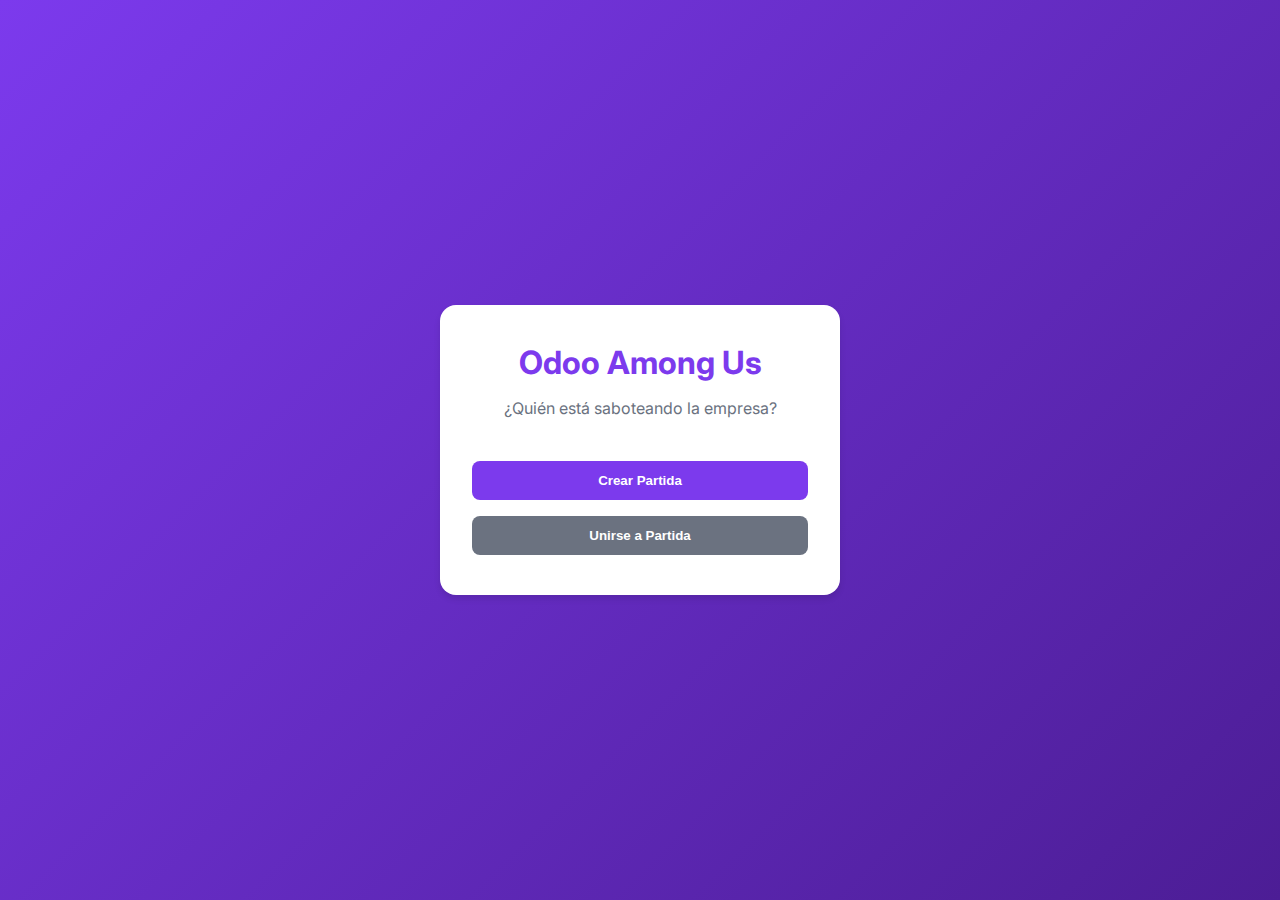
<file: odoo-among-us/index.html>
<!DOCTYPE html>
<html lang="es">
<head>
    <meta charset="UTF-8">
    <meta name="viewport" content="width=device-width, initial-scale=1.0">
    <title>Odoo Among Us</title>
    <link rel="stylesheet" href="css/styles.css">
    <link rel="stylesheet" href="css/odoo-theme.css">
    <link href="https://fonts.googleapis.com/css2?family=Inter:wght@400;500;600;700&display=swap" rel="stylesheet">
</head>
<body>
    <div class="game-container">
        <div class="main-menu">
            <div class="logo">
                <h1>Odoo Among Us</h1>
                <p>¿Quién está saboteando la empresa?</p>
            </div>
            
            <div class="menu-buttons">
                <button id="createGame" class="btn btn-primary">Crear Partida</button>
                <button id="joinGame" class="btn btn-secondary">Unirse a Partida</button>
            </div>

            <div id="joinModal" class="modal">
                <div class="modal-content">
                    <h2>Unirse a Partida</h2>
                    <input type="text" id="roomCode" maxlength="4" placeholder="Código de sala (4 dígitos)">
                    <button id="joinRoom" class="btn btn-primary">Unirse</button>
                    <button id="closeModal" class="btn btn-secondary">Cancelar</button>
                </div>
            </div>
        </div>
    </div>

    <script src="js/main.js"></script>
    <script src="js/network.js"></script>
    <script src="js/ui.js"></script>
</body>
</html>
</file>
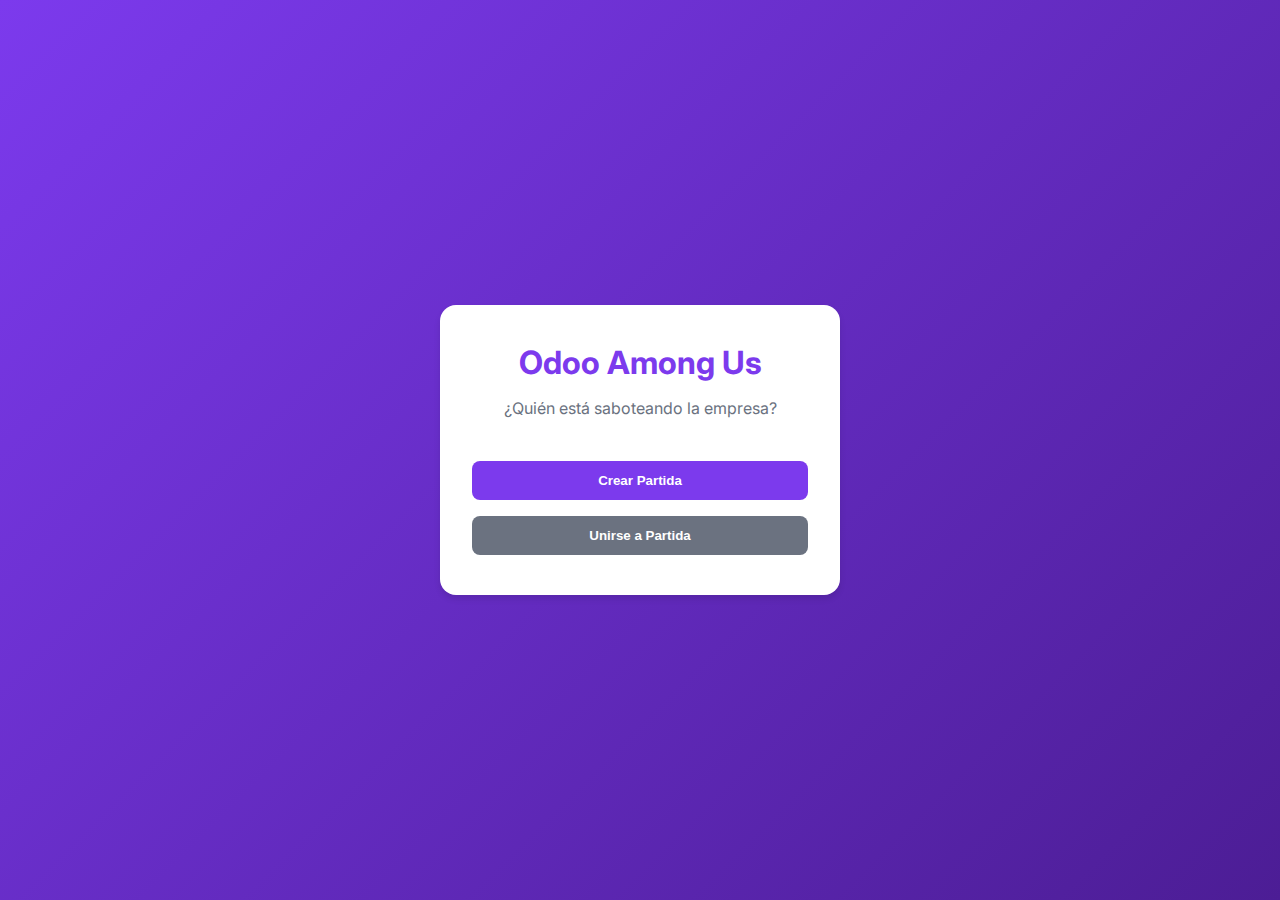
<file: odoo-among-us/game.html>
<!DOCTYPE html>
<html lang="es">
<head>
    <meta charset="UTF-8">
    <meta name="viewport" content="width=device-width, initial-scale=1.0">
    <title>Juego - Odoo Among Us</title>
    <link rel="stylesheet" href="css/styles.css">
    <link rel="stylesheet" href="css/odoo-theme.css">
    <link href="https://fonts.googleapis.com/css2?family=Inter:wght@400;500;600;700&display=swap" rel="stylesheet">
</head>
<body>
    <div class="game-container">
        <canvas id="gameCanvas"></canvas>
        
        <!-- HUD del juego -->
        <div class="game-hud">
            <div class="task-list">
                <h3>Tareas</h3>
                <div id="tasksList"></div>
            </div>
            
            <div class="player-info">
                <div class="role-info">
                    <span id="playerRole">Rol: Cargando...</span>
                </div>
                <div class="task-progress">
                    <div class="progress-bar">
                        <div id="taskProgress" class="progress-fill"></div>
                    </div>
                    <span id="taskPercentage">0%</span>
                </div>
            </div>

            <div class="game-controls">
                <button id="reportButton" class="btn btn-danger">Reportar</button>
                <button id="useButton" class="btn btn-primary">Usar</button>
                <button id="sabotageButton" class="btn btn-secondary" style="display: none;">Sabotaje</button>
            </div>
        </div>

        <!-- Modal de reunión -->
        <div id="meetingModal" class="modal">
            <div class="modal-content">
                <h2>Reunión de Emergencia</h2>
                <div class="meeting-timer">
                    <span id="meetingTime">45</span>s
                </div>
                <div id="meetingPlayers" class="meeting-players">
                    <!-- Los jugadores se agregarán dinámicamente aquí -->
                </div>
                <div class="meeting-chat">
                    <div id="meetingMessages" class="chat-messages"></div>
                    <div class="chat-input">
                        <input type="text" id="meetingInput" placeholder="Escribe un mensaje...">
                        <button id="sendMeetingMessage" class="btn btn-primary">Enviar</button>
                    </div>
                </div>
            </div>
        </div>

        <!-- Modal de votación -->
        <div id="votingModal" class="modal">
            <div class="modal-content">
                <h2>Votación</h2>
                <div class="voting-timer">
                    <span id="votingTime">30</span>s
                </div>
                <div id="votingPlayers" class="voting-players">
                    <!-- Los jugadores se agregarán dinámicamente aquí -->
                </div>
            </div>
        </div>

        <!-- Modal de tarea -->
        <div id="taskModal" class="modal">
            <div class="modal-content">
                <h2 id="taskTitle">Tarea</h2>
                <div id="taskContent">
                    <!-- El contenido de la tarea se agregará dinámicamente aquí -->
                </div>
            </div>
        </div>
    </div>

    <script src="js/network.js"></script>
    <script src="js/tasks.js"></script>
    <script src="js/roles.js"></script>
    <script src="js/ui.js"></script>
    <script src="js/game.js"></script>
</body>
</html>
</file>
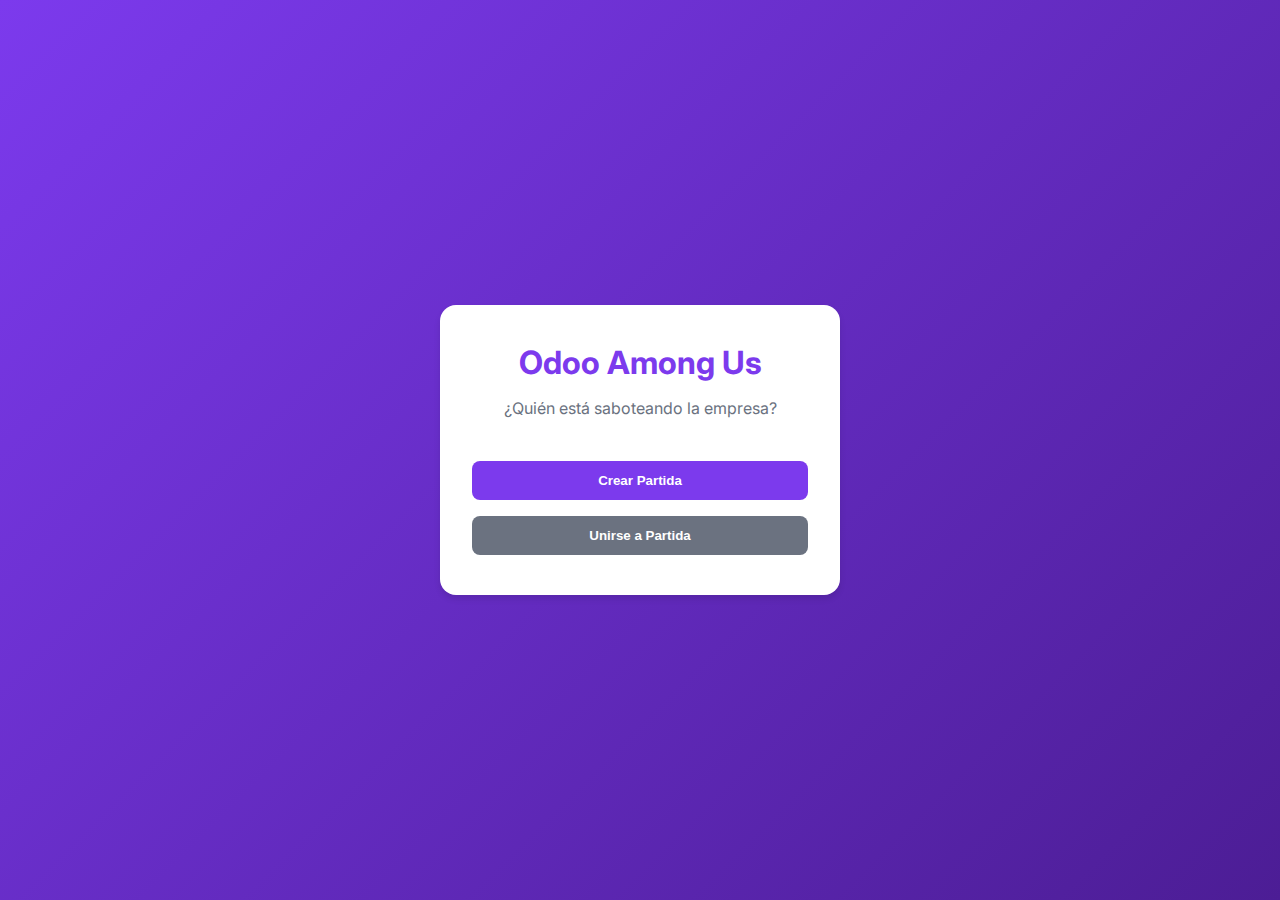
<file: odoo-among-us/lobby.html>
<!DOCTYPE html>
<html lang="es">
<head>
    <meta charset="UTF-8">
    <meta name="viewport" content="width=device-width, initial-scale=1.0">
    <title>Lobby - Odoo Among Us</title>
    <link rel="stylesheet" href="css/styles.css">
    <link rel="stylesheet" href="css/odoo-theme.css">
    <link href="https://fonts.googleapis.com/css2?family=Inter:wght@400;500;600;700&display=swap" rel="stylesheet">
</head>
<body>
    <div class="game-container">
        <div class="lobby-container">
            <div class="lobby-header">
                <h1>Sala de Espera</h1>
                <div class="room-code">
                    <p>Código de sala:</p>
                    <h2 id="roomCodeDisplay">----</h2>
                </div>
            </div>

            <div class="player-list">
                <h3>Jugadores (0/8)</h3>
                <div id="playersList" class="players-grid">
                    <!-- Los jugadores se agregarán dinámicamente aquí -->
                </div>
            </div>

            <div class="lobby-controls">
                <button id="startGame" class="btn btn-primary" style="display: none;">Iniciar Juego</button>
                <button id="leaveLobby" class="btn btn-secondary">Salir</button>
            </div>

            <div class="lobby-chat">
                <div id="chatMessages" class="chat-messages">
                    <!-- Los mensajes se agregarán dinámicamente aquí -->
                </div>
                <div class="chat-input">
                    <input type="text" id="chatInput" placeholder="Escribe un mensaje...">
                    <button id="sendMessage" class="btn btn-primary">Enviar</button>
                </div>
            </div>
        </div>
    </div>

    <script src="js/network.js"></script>
    <script src="js/lobby.js"></script>
</body>
</html>
</file>
<file: odoo-among-us/css/styles.css>
/* Estilos generales */
* {
    box-sizing: border-box;
    margin: 0;
    padding: 0;
}

body {
    font-family: 'Inter', sans-serif;
    line-height: 1.6;
}

/* Estilos del Lobby */
.lobby-container {
    background: var(--odoo-white);
    padding: 2rem;
    border-radius: 1rem;
    box-shadow: 0 4px 6px rgba(0, 0, 0, 0.1);
    max-width: 800px;
    width: 90%;
    margin: 2rem auto;
}

.lobby-header {
    text-align: center;
    margin-bottom: 2rem;
}

.room-code {
    margin: 1rem 0;
}

.room-code h2 {
    color: var(--odoo-purple);
    font-size: 2rem;
    letter-spacing: 0.5rem;
}

.player-list {
    margin-bottom: 2rem;
}

.players-grid {
    display: grid;
    grid-template-columns: repeat(auto-fill, minmax(150px, 1fr));
    gap: 1rem;
    margin-top: 1rem;
}

.player-slot {
    background: #f3f4f6;
    padding: 1rem;
    border-radius: 0.5rem;
    text-align: center;
}

.player-avatar {
    width: 60px;
    height: 60px;
    border-radius: 50%;
    margin: 0 auto 0.5rem;
    background: var(--odoo-purple);
}

.player-name {
    font-weight: 500;
    color: var(--odoo-dark);
}

.lobby-controls {
    display: flex;
    gap: 1rem;
    justify-content: center;
    margin-bottom: 2rem;
}

.lobby-chat {
    background: #f3f4f6;
    border-radius: 0.5rem;
    padding: 1rem;
}

.chat-messages {
    height: 200px;
    overflow-y: auto;
    margin-bottom: 1rem;
    padding: 0.5rem;
    background: var(--odoo-white);
    border-radius: 0.5rem;
}

.chat-message {
    margin-bottom: 0.5rem;
    padding: 0.5rem;
    background: #f3f4f6;
    border-radius: 0.25rem;
}

.chat-input {
    display: flex;
    gap: 0.5rem;
}

.chat-input input {
    flex: 1;
}

/* Estilos del Juego */
.game-container {
    position: relative;
    width: 100%;
    height: 100vh;
    overflow: hidden;
}

.game-map {
    width: 100%;
    height: 100%;
    background: #f3f4f6;
}

.player {
    position: absolute;
    width: 40px;
    height: 40px;
    border-radius: 50%;
    transition: all 0.2s ease;
}

.task {
    position: absolute;
    width: 30px;
    height: 30px;
    background: var(--odoo-purple);
    border-radius: 0.25rem;
    cursor: pointer;
}

.task.completed {
    background: var(--odoo-success);
}

/* Responsive Design */
@media (max-width: 768px) {
    .lobby-container {
        padding: 1rem;
        margin: 1rem;
    }

    .players-grid {
        grid-template-columns: repeat(auto-fill, minmax(120px, 1fr));
    }

    .player-avatar {
        width: 40px;
        height: 40px;
    }

    .chat-messages {
        height: 150px;
    }
}

@media (max-width: 480px) {
    .lobby-controls {
        flex-direction: column;
    }

    .chat-input {
        flex-direction: column;
    }

    .chat-input button {
        width: 100%;
    }
}
</file>
<file: odoo-among-us/css/odoo-theme.css>
:root {
    --odoo-purple: #7C3AED;
    --odoo-white: #FFFFFF;
    --odoo-gray: #6B7280;
    --odoo-dark: #1F2937;
    --odoo-success: #10B981;
    --odoo-danger: #EF4444;
}

body {
    font-family: 'Inter', sans-serif;
    margin: 0;
    padding: 0;
    background-color: var(--odoo-white);
    color: var(--odoo-dark);
}

.game-container {
    min-height: 100vh;
    display: flex;
    justify-content: center;
    align-items: center;
    background: linear-gradient(135deg, var(--odoo-purple) 0%, #4C1D95 100%);
}

.main-menu {
    background: var(--odoo-white);
    padding: 2rem;
    border-radius: 1rem;
    box-shadow: 0 4px 6px rgba(0, 0, 0, 0.1);
    text-align: center;
    max-width: 400px;
    width: 90%;
}

.logo h1 {
    color: var(--odoo-purple);
    margin-bottom: 0.5rem;
}

.logo p {
    color: var(--odoo-gray);
    margin-bottom: 2rem;
}

.btn {
    display: inline-block;
    padding: 0.75rem 1.5rem;
    border: none;
    border-radius: 0.5rem;
    font-weight: 600;
    cursor: pointer;
    transition: all 0.2s ease;
    width: 100%;
    margin: 0.5rem 0;
}

.btn-primary {
    background-color: var(--odoo-purple);
    color: var(--odoo-white);
}

.btn-primary:hover {
    background-color: #6D28D9;
}

.btn-secondary {
    background-color: var(--odoo-gray);
    color: var(--odoo-white);
}

.btn-secondary:hover {
    background-color: #4B5563;
}

.modal {
    display: none;
    position: fixed;
    top: 0;
    left: 0;
    width: 100%;
    height: 100%;
    background-color: rgba(0, 0, 0, 0.5);
    justify-content: center;
    align-items: center;
}

.modal-content {
    background-color: var(--odoo-white);
    padding: 2rem;
    border-radius: 1rem;
    width: 90%;
    max-width: 400px;
}

.modal h2 {
    color: var(--odoo-purple);
    margin-bottom: 1rem;
}

input[type="text"] {
    width: 100%;
    padding: 0.75rem;
    margin: 1rem 0;
    border: 2px solid var(--odoo-gray);
    border-radius: 0.5rem;
    font-size: 1rem;
}

input[type="text"]:focus {
    outline: none;
    border-color: var(--odoo-purple);
}

/* Responsive Design */
@media (max-width: 768px) {
    .main-menu {
        padding: 1.5rem;
    }

    .btn {
        padding: 0.5rem 1rem;
    }
}

@media (max-width: 480px) {
    .main-menu {
        padding: 1rem;
    }

    .logo h1 {
        font-size: 1.5rem;
    }
}
</file>
